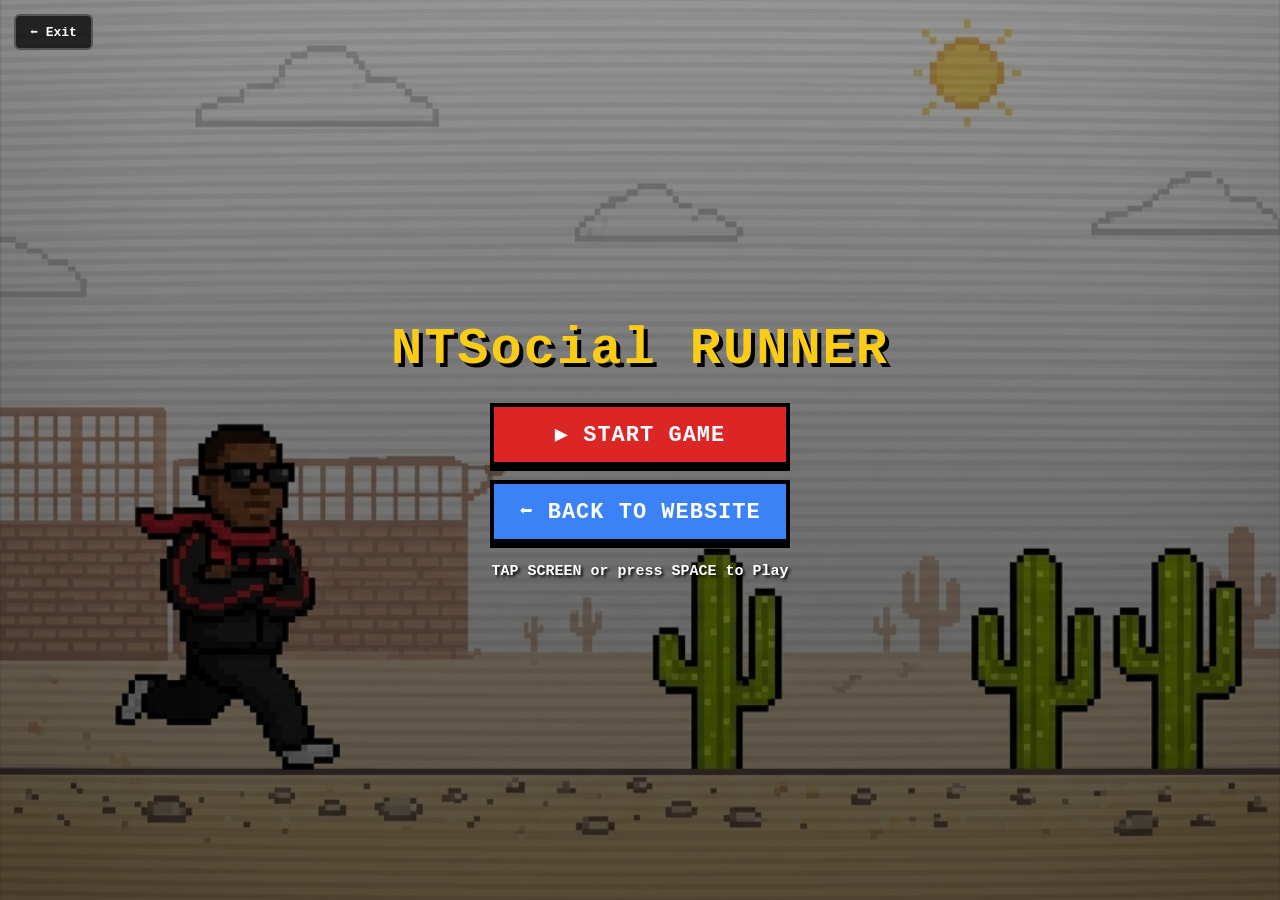
<file: TiyaniRunV1.html>
<!DOCTYPE html>
<html lang="en">
<head>
  <meta charset="UTF-8">
  <meta name="viewport" content="width=device-width, initial-scale=1.0, maximum-scale=1.0, user-scalable=no, viewport-fit=cover">
  <title>NTSocial RUNNER</title>
  <style>
    * {
      box-sizing: border-box;
      margin: 0;
      padding: 0;
      -webkit-tap-highlight-color: transparent;
    }
    html, body {
      width: 100%;
      height: 100%;
      overflow: hidden;
      background-color: #000;
      font-family: 'Courier New', Courier, monospace;
      color: #fff;
      user-select: none;
      touch-action: none;
      position: fixed;
    }
    .game-container {
      position: relative;
      width: 100vw;
      height: 100vh;
      display: flex;
      justify-content: center;
      align-items: center;
      background-color: #0b0c10;
      overflow: hidden;
    }
    /* CRT Scanline Overlay Effect */
    .game-container::after {
      content: " ";
      display: block;
      position: absolute;
      top: 0; left: 0; bottom: 0; right: 0;
      background: linear-gradient(rgba(18, 16, 16, 0) 50%, rgba(0, 0, 0, 0.25) 50%), 
                  linear-gradient(90deg, rgba(255, 0, 0, 0.03), rgba(0, 255, 0, 0.01), rgba(0, 0, 255, 0.03));
      z-index: 10;
      background-size: 100% 4px, 6px 100%;
      pointer-events: none;
    }
    canvas {
      display: block;
      width: 100vw;
      height: 100vh;
      object-fit: contain;
      background-color: #78b7ed;
      image-rendering: pixelated;
      image-rendering: crisp-edges;
    }
    /* Top Left Return Button for In-Game Exit */
    .top-back-btn {
      position: absolute;
      top: 14px;
      left: 14px;
      z-index: 30;
      background: rgba(0, 0, 0, 0.75);
      color: #fff;
      text-decoration: none;
      font-weight: bold;
      font-size: 13px;
      padding: 8px 14px;
      border: 2px solid #555;
      border-radius: 6px;
    }
    .top-back-btn:active {
      background: rgba(255, 255, 255, 0.3);
    }
    /* Home / Start Screen */
    .overlay-screen {
      position: absolute;
      top: 0;
      left: 0;
      width: 100%;
      height: 100%;
      z-index: 20;
      display: flex;
      flex-direction: column;
      justify-content: center;
      align-items: center;
      padding: 20px;
      text-align: center;
      background: linear-gradient(rgba(0, 0, 0, 0.4), rgba(0, 0, 0, 0.65)), url('background.png') center/cover no-repeat;
    }
    .title {
      font-size: clamp(28px, 6vw, 52px);
      font-weight: bold;
      color: #facc15;
      text-shadow: 4px 4px 0px #000;
      margin-bottom: 24px;
      letter-spacing: 2px;
    }
    .button-group {
      display: flex;
      flex-direction: column;
      gap: 14px;
      align-items: center;
      width: 100%;
      max-width: 300px;
    }
    .btn {
      width: 100%;
      text-align: center;
      text-decoration: none;
      color: #ffffff;
      border: 4px solid #000;
      padding: 14px 20px;
      font-size: clamp(15px, 3.5vw, 22px);
      font-family: 'Courier New', Courier, monospace;
      font-weight: bold;
      cursor: pointer;
      box-shadow: 0 5px 0 #000;
      transition: transform 0.05s ease, box-shadow 0.05s ease;
      letter-spacing: 1px;
    }
    .start-btn {
      background-color: #dc2626;
    }
    .start-btn:active {
      transform: translateY(3px);
      box-shadow: 0 2px 0 #000;
    }
    .back-btn {
      background-color: #3b82f6;
    }
    .back-btn:active {
      transform: translateY(3px);
      box-shadow: 0 2px 0 #000;
    }
    .instructions {
      margin-top: 20px;
      color: #ffffff;
      font-size: clamp(12px, 2.5vw, 15px);
      font-weight: bold;
      text-shadow: 2px 2px 3px #000;
    }
  </style>
</head>
<body>

  <div class="game-container" id="gameContainer">
    <a href="index.html.html" class="top-back-btn">⬅ Exit</a>

    <canvas id="gameCanvas" width="800" height="400"></canvas>
    
    <div id="homeScreen" class="overlay-screen">
      <div class="title">NTSocial RUNNER</div>
      <div class="button-group">
        <button id="startBtn" class="btn start-btn">▶ START GAME</button>
        <a href="index.html.html" class="btn back-btn">⬅ BACK TO WEBSITE</a>
      </div>
      <div class="instructions">TAP SCREEN or press <b>SPACE</b> to Play</div>
    </div>
  </div>

<script>
const canvas = document.getElementById('gameCanvas');
const ctx = canvas.getContext('2d');
const homeScreen = document.getElementById('homeScreen');
const startBtn = document.getElementById('startBtn');
const gameContainer = document.getElementById('gameContainer');

// --- Web Audio API Setup ---
const AudioCtx = window.AudioContext || window.webkitAudioContext;
let audioCtx;

function initAudio() {
  if (!audioCtx) audioCtx = new AudioCtx();
  if (audioCtx.state === 'suspended') audioCtx.resume();
}

function playSound(type) {
  initAudio();
  if (!audioCtx) return;

  const osc = audioCtx.createOscillator();
  const gain = audioCtx.createGain();
  osc.connect(gain);
  gain.connect(audioCtx.destination);

  if (type === 'jump') {
    osc.type = 'square';
    osc.frequency.setValueAtTime(180, audioCtx.currentTime);
    osc.frequency.exponentialRampToValueAtTime(380, audioCtx.currentTime + 0.1);
    gain.gain.setValueAtTime(0.15, audioCtx.currentTime);
    gain.gain.exponentialRampToValueAtTime(0.01, audioCtx.currentTime + 0.1);
    osc.start();
    osc.stop(audioCtx.currentTime + 0.1);
  } else if (type === 'die') {
    osc.type = 'sawtooth';
    osc.frequency.setValueAtTime(220, audioCtx.currentTime);
    osc.frequency.exponentialRampToValueAtTime(50, audioCtx.currentTime + 0.25);
    gain.gain.setValueAtTime(0.2, audioCtx.currentTime);
    gain.gain.exponentialRampToValueAtTime(0.01, audioCtx.currentTime + 0.25);
    osc.start();
    osc.stop(audioCtx.currentTime + 0.25);
  } else if (type === 'score') {
    osc.type = 'sine';
    osc.frequency.setValueAtTime(587.33, audioCtx.currentTime);
    osc.frequency.setValueAtTime(880, audioCtx.currentTime + 0.08);
    gain.gain.setValueAtTime(0.1, audioCtx.currentTime);
    gain.gain.exponentialRampToValueAtTime(0.01, audioCtx.currentTime + 0.2);
    osc.start();
    osc.stop(audioCtx.currentTime + 0.2);
  }
}

// --- Game State Variables ---
let gameState = 'START';
let score = 0;
let highScore = localStorage.getItem('pixel_runner_hi') || 0;
let speed = 6;
let frameCount = 0;
let groundY = 320;
let lastTime = 0;

let bgScroll = 0;
let midScroll = 0;

const pebbles = Array.from({ length: 35 }, () => ({
  x: Math.random() * canvas.width,
  y: groundY + 8 + Math.random() * 65,
  size: Math.random() > 0.5 ? 3 : 2,
  color: Math.random() > 0.5 ? '#a38f6b' : '#8c7757'
}));

// --- Player Object ---
const player = {
  x: 80,
  y: groundY - 52,
  width: 28,
  height: 52,
  velocityY: 0,
  gravity: 0.65,
  jumpStrength: -12.5,
  isGrounded: true,
  animFrame: 0,
  
  jump() {
    if (this.isGrounded) {
      this.velocityY = this.jumpStrength;
      this.isGrounded = false;
      playSound('jump');
    }
  },

  update(step) {
    this.velocityY += this.gravity * step;
    this.y += this.velocityY * step;

    if (this.y >= groundY - this.height) {
      this.y = groundY - this.height;
      this.velocityY = 0;
      this.isGrounded = true;
    }

    if (frameCount % 6 === 0 && this.isGrounded) {
      this.animFrame = (this.animFrame + 1) % 2;
    }
  },

  draw() {
    ctx.save();
    ctx.translate(Math.floor(this.x), Math.floor(this.y));

    // Scarf Flutter
    ctx.fillStyle = '#dc2626';
    const scarfOffset = (frameCount % 8 < 4) ? 0 : 2;
    ctx.fillRect(-14, 16 + scarfOffset, 16, 5);

    // Body
    ctx.fillStyle = '#18181b';
    ctx.fillRect(2, 16, 22, 22);

    // Red Tracksuit Stripe
    ctx.fillStyle = '#dc2626';
    ctx.fillRect(2, 22, 22, 4);

    // Head
    ctx.fillStyle = '#5c3d2e';
    ctx.fillRect(4, 2, 18, 14);

    // Hair
    ctx.fillStyle = '#09090b';
    ctx.fillRect(4, 0, 18, 4);

    // Sunglasses
    ctx.fillStyle = '#000000';
    ctx.fillRect(10, 6, 12, 4);
    ctx.fillStyle = '#ffffff';
    ctx.fillRect(18, 6, 2, 2);

    // Scarf Collar
    ctx.fillStyle = '#dc2626';
    ctx.fillRect(2, 14, 22, 4);

    // Legs & Running Anim
    ctx.fillStyle = '#18181b';
    if (!this.isGrounded) {
      ctx.fillRect(4, 38, 8, 8);
      ctx.fillRect(14, 38, 8, 4);
      ctx.fillStyle = '#ffffff';
      ctx.fillRect(2, 44, 10, 5);
      ctx.fillRect(14, 40, 8, 5);
    } else if (this.animFrame === 0) {
      ctx.fillRect(4, 38, 7, 8);
      ctx.fillRect(15, 38, 7, 6);
      ctx.fillStyle = '#ffffff';
      ctx.fillRect(2, 46, 9, 6);
      ctx.fillRect(15, 42, 9, 6);
    } else {
      ctx.fillRect(4, 38, 7, 6);
      ctx.fillRect(15, 38, 7, 8);
      ctx.fillStyle = '#ffffff';
      ctx.fillRect(4, 42, 9, 6);
      ctx.fillRect(13, 46, 9, 6);
    }

    ctx.restore();
  }
};

// --- Obstacle Manager ---
let obstacles = [];
let obstacleTimer = 0;

function createCactus(x) {
  return {
    x: x,
    y: groundY - 58,
    width: 24,
    height: 58,
    draw() {
      ctx.save();
      ctx.translate(Math.floor(this.x), Math.floor(this.y));

      ctx.fillStyle = '#000000';
      ctx.fillRect(-1, -1, 26, 60);

      ctx.fillStyle = '#65a30d';
      ctx.fillRect(0, 0, 24, 58);

      ctx.fillStyle = '#bef264';
      ctx.fillRect(4, 8, 4, 4);
      ctx.fillRect(14, 18, 4, 4);
      ctx.fillRect(6, 32, 4, 4);
      ctx.fillRect(16, 44, 4, 4);

      ctx.fillStyle = '#000000';
      ctx.fillRect(-11, 19, 12, 22);
      ctx.fillStyle = '#65a30d';
      ctx.fillRect(-10, 20, 10, 20);
      ctx.fillRect(-10, 20, 5, 5);

      ctx.restore();
    }
  };
}

function updateObstacles(step) {
  obstacleTimer += step;
  if (obstacleTimer > Math.max(50, 110 - speed * 4)) {
    if (Math.random() > 0.3) {
      obstacles.push(createCactus(canvas.width + 20));
      obstacleTimer = 0;
    }
  }

  for (let i = obstacles.length - 1; i >= 0; i--) {
    obstacles[i].x -= speed * step;

    const pBox = { x: player.x + 4, y: player.y + 4, w: player.width - 8, h: player.height - 6 };
    const oBox = { x: obstacles[i].x - 6, y: obstacles[i].y, w: obstacles[i].width + 6, h: obstacles[i].height };

    if (
      pBox.x < oBox.x + oBox.w &&
      pBox.x + pBox.w > oBox.x &&
      pBox.y < oBox.y + oBox.h &&
      pBox.y + pBox.h > oBox.y
    ) {
      gameOver();
    }

    if (obstacles[i].x < -40) {
      obstacles.splice(i, 1);
    }
  }
}

// --- Background Rendering ---
function drawBackground(step) {
  ctx.fillStyle = '#78b7ed';
  ctx.fillRect(0, 0, canvas.width, canvas.height);

  ctx.fillStyle = '#facc15';
  ctx.fillRect(630, 45, 36, 36);
  ctx.fillRect(643, 35, 10, 6);
  ctx.fillRect(643, 85, 10, 6);
  ctx.fillRect(620, 58, 6, 10);
  ctx.fillRect(670, 58, 6, 10);

  bgScroll = (bgScroll + speed * 0.1 * step) % canvas.width;
  ctx.fillStyle = '#ffffff';
  
  [100, 380, 680].forEach(cloudX => {
    let renderX = (cloudX - bgScroll + canvas.width) % canvas.width;
    ctx.fillRect(renderX, 60, 64, 16);
    ctx.fillRect(renderX + 12, 48, 40, 12);
  });

  ctx.fillStyle = '#6a9fc9';
  [150, 400, 620].forEach(distX => {
    let rX = (distX - bgScroll * 0.5 + canvas.width) % canvas.width;
    ctx.fillRect(rX, groundY - 30, 8, 30);
    ctx.fillRect(rX - 4, groundY - 20, 5, 10);
  });

  midScroll = (midScroll + speed * 0.35 * step) % 180;
  for (let x = -midScroll; x < canvas.width + 180; x += 180) {
    ctx.fillStyle = '#c08060';
    ctx.fillRect(x, groundY - 60, 120, 60);
    ctx.fillStyle = '#a06040';
    ctx.fillRect(x + 4, groundY - 56, 112, 52);

    ctx.fillStyle = '#804828';
    for (let f = 0; f < 110; f += 12) {
      ctx.fillRect(x + 8 + f, groundY - 50, 4, 40);
    }
  }

  ctx.fillStyle = '#e6cd98';
  ctx.fillRect(0, groundY, canvas.width, canvas.height - groundY);

  ctx.fillStyle = '#3a2b1c';
  ctx.fillRect(0, groundY, canvas.width, 3);

  pebbles.forEach(p => {
    if (gameState === 'RUNNING') p.x -= speed * step;
    if (p.x < 0) p.x = canvas.width;
    ctx.fillStyle = p.color;
    ctx.fillRect(Math.floor(p.x), Math.floor(p.y), p.size, p.size);
  });
}

// --- UI Rendering ---
function drawUI() {
  ctx.fillStyle = '#2d2115';
  ctx.font = '20px "Courier New", monospace';

  const sStr = String(Math.floor(score)).padStart(5, '0');
  const hsStr = String(Math.floor(highScore)).padStart(5, '0');

  ctx.fillText(`HI ${hsStr} ${sStr}`, canvas.width - 210, 38);

  if (gameState === 'GAMEOVER') {
    ctx.fillStyle = 'rgba(0,0,0,0.65)';
    ctx.fillRect(0, 0, canvas.width, canvas.height);

    ctx.fillStyle = '#ffffff';
    ctx.textAlign = 'center';
    ctx.font = '32px "Courier New", monospace';
    ctx.fillText('G A M E   O V E R', canvas.width / 2, canvas.height / 2 - 15);

    ctx.font = '18px "Courier New", monospace';
    ctx.fillText('Tap Screen or Press SPACE', canvas.width / 2, canvas.height / 2 + 25);
    ctx.textAlign = 'left';
  }
}

function gameOver() {
  gameState = 'GAMEOVER';
  playSound('die');
  if (score > highScore) {
    highScore = score;
    localStorage.setItem('pixel_runner_hi', highScore);
  }
}

function requestFullScreen() {
  if (gameContainer.requestFullscreen) {
    gameContainer.requestFullscreen().catch(() => {});
  } else if (gameContainer.webkitRequestFullscreen) {
    gameContainer.webkitRequestFullscreen();
  }
}

function startGame() {
  initAudio();
  requestFullScreen();
  score = 0;
  speed = 6;
  obstacles = [];
  obstacleTimer = 0;
  gameState = 'RUNNING';
  homeScreen.style.display = 'none';
}

function handleInput() {
  if (gameState === 'START') {
    startGame();
  } else if (gameState === 'GAMEOVER') {
    startGame();
  } else {
    player.jump();
  }
}

// --- Main Game Loop (Delta-Time Optimized) ---
function loop(timestamp) {
  if (!lastTime) lastTime = timestamp;
  let dt = (timestamp - lastTime) / 1000;
  if (dt > 0.1) dt = 0.1; // Cap dt to handle tab-switching safely
  let step = dt * 60; // Baseline to 60 FPS
  lastTime = timestamp;

  frameCount++;
  ctx.clearRect(0, 0, canvas.width, canvas.height);

  drawBackground(step);

  if (gameState === 'RUNNING') {
    player.update(step);
    updateObstacles(step);

    score += 0.15 * step;
    speed += 0.001 * step;

    if (Math.floor(score) > 0 && Math.floor(score) % 100 === 0 && score % 100 < 0.2) {
      playSound('score');
    }
  }

  player.draw();
  obstacles.forEach(o => o.draw());
  drawUI();

  requestAnimationFrame(loop);
}

// --- Unified Controls ---
startBtn.addEventListener('click', (e) => {
  e.stopPropagation();
  startGame();
});

window.addEventListener('keydown', (e) => {
  if (e.code === 'Space' || e.code === 'ArrowUp') {
    e.preventDefault();
    handleInput();
  }
});

// Fast Pointer Input (Handles Touch & Mouse without delays)
gameContainer.addEventListener('pointerdown', (e) => {
  if (e.target.tagName === 'A' || e.target.tagName === 'BUTTON') return;
  e.preventDefault();
  handleInput();
});

requestAnimationFrame(loop);
</script>
</body>
</html>
</file>
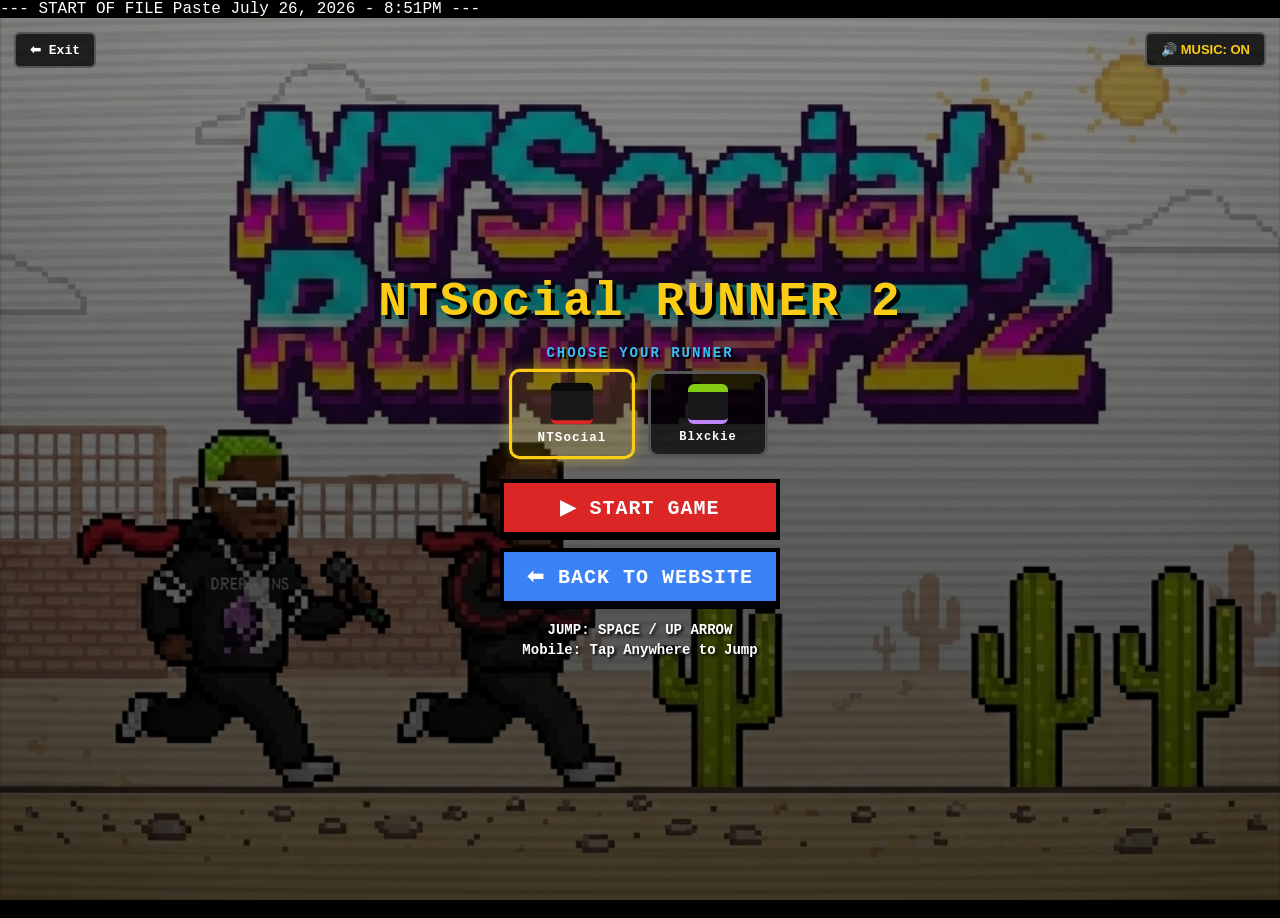
<file: TiyaniRunV2.html>
--- START OF FILE Paste July 26, 2026 - 8:51PM ---

<!DOCTYPE html>
<html lang="en">
<head>
  <meta charset="UTF-8">
  <meta name="viewport" content="width=device-width, initial-scale=1.0, maximum-scale=1.0, user-scalable=no, viewport-fit=cover">
  <title>NTSocial RUNNER 2</title>
  <style>
    * {
      box-sizing: border-box;
      margin: 0;
      padding: 0;
      -webkit-tap-highlight-color: transparent;
    }
    html, body {
      width: 100%;
      height: 100%;
      overflow: hidden;
      background-color: #000;
      font-family: 'Courier New', Courier, monospace;
      color: #fff;
      user-select: none;
      touch-action: none;
      position: fixed;
    }
    .game-container {
      position: relative;
      width: 100vw;
      height: 100vh;
      display: flex;
      justify-content: center;
      align-items: center;
      background-color: #0b0c10;
      overflow: hidden;
    }
    /* CRT Scanline Overlay Effect */
    .game-container::after {
      content: " ";
      display: block;
      position: absolute;
      top: 0; left: 0; bottom: 0; right: 0;
      background: linear-gradient(rgba(18, 16, 16, 0) 50%, rgba(0, 0, 0, 0.25) 50%), 
                  linear-gradient(90deg, rgba(255, 0, 0, 0.03), rgba(0, 255, 0, 0.01), rgba(0, 0, 255, 0.03));
      z-index: 10;
      background-size: 100% 4px, 6px 100%;
      pointer-events: none;
    }
    canvas {
      display: block;
      width: 100vw;
      height: 100vh;
      object-fit: contain;
      background-color: #78b7ed;
      image-rendering: pixelated;
      image-rendering: crisp-edges;
    }
    .top-back-btn {
      position: absolute;
      top: 14px;
      left: 14px;
      z-index: 30;
      background: rgba(0, 0, 0, 0.75);
      color: #fff;
      text-decoration: none;
      font-weight: bold;
      font-size: 13px;
      padding: 8px 14px;
      border: 2px solid #555;
      border-radius: 6px;
      cursor: pointer;
    }
    .top-back-btn:active {
      background: rgba(255, 255, 255, 0.3);
    }
    .audio-btn {
      position: absolute;
      top: 14px;
      right: 14px;
      z-index: 30;
      background: rgba(0, 0, 0, 0.75);
      color: #facc15;
      font-weight: bold;
      font-size: 13px;
      padding: 8px 14px;
      border: 2px solid #555;
      border-radius: 6px;
      cursor: pointer;
    }
    /* Mobile Touch Zones Display */
    .mobile-controls {
      display: none;
      position: absolute;
      bottom: 20px;
      left: 0;
      width: 100%;
      text-align: center;
      z-index: 25;
      pointer-events: none;
    }
    .touch-btn-hint {
      display: inline-block;
      background: rgba(0,0,0,0.4);
      border: 2px solid rgba(255,255,255,0.4);
      color: white;
      padding: 12px 30px;
      border-radius: 8px;
      font-size: 16px;
      font-weight: bold;
    }
    @media (hover: none) and (pointer: coarse) {
      .mobile-controls { display: block; }
    }
    /* Home / Start Screen */
    .overlay-screen {
      position: absolute;
      top: 0;
      left: 0;
      width: 100%;
      height: 100%;
      z-index: 20;
      display: flex;
      flex-direction: column;
      justify-content: center;
      align-items: center;
      padding: 20px;
      text-align: center;
      background: linear-gradient(rgba(0, 0, 0, 0.45), rgba(0, 0, 0, 0.75)), url('background2.png') center/cover no-repeat;
    }
    .title {
      font-size: clamp(26px, 5.5vw, 48px);
      font-weight: bold;
      color: #facc15;
      text-shadow: 4px 4px 0px #000;
      margin-bottom: 16px;
      letter-spacing: 2px;
    }
    
    .char-select-title {
      font-size: 14px;
      font-weight: bold;
      color: #38bdf8;
      letter-spacing: 2px;
      margin-bottom: 10px;
      text-shadow: 2px 2px 0px #000;
    }
    .char-select-container {
      display: flex;
      gap: 16px;
      margin-bottom: 22px;
    }
    .char-card {
      background: rgba(0, 0, 0, 0.7);
      border: 3px solid #555;
      border-radius: 10px;
      padding: 10px 16px;
      cursor: pointer;
      display: flex;
      flex-direction: column;
      align-items: center;
      transition: all 0.15s ease;
      width: 120px;
    }
    .char-card:hover {
      transform: translateY(-2px);
      border-color: #888;
    }
    .char-card.active {
      border-color: #facc15;
      background: rgba(250, 204, 21, 0.15);
      box-shadow: 0 0 12px rgba(250, 204, 21, 0.4);
      transform: scale(1.05);
    }
    .char-preview {
      width: 40px;
      height: 40px;
      border-radius: 6px;
      margin-bottom: 6px;
      position: relative;
    }
    .ntsocial-icon {
      background: #18181b;
      border-top: 8px solid #09090b;
      border-bottom: 4px solid #dc2626;
    }
    .blxckie-icon {
      background: #18181b;
      border-top: 8px solid #84cc16;
      border-bottom: 4px solid #c084fc;
    }
    .char-name {
      font-size: 12px;
      font-weight: bold;
      letter-spacing: 1px;
    }

    .button-group {
      display: flex;
      flex-direction: column;
      gap: 12px;
      align-items: center;
      width: 100%;
      max-width: 280px;
    }
    .btn {
      width: 100%;
      text-align: center;
      text-decoration: none;
      color: #ffffff;
      border: 4px solid #000;
      padding: 12px 18px;
      font-size: clamp(14px, 3.2vw, 20px);
      font-family: 'Courier New', Courier, monospace;
      font-weight: bold;
      cursor: pointer;
      box-shadow: 0 4px 0 #000;
      transition: transform 0.05s ease, box-shadow 0.05s ease;
      letter-spacing: 1px;
    }
    .start-btn { background-color: #dc2626; }
    .start-btn:active { transform: translateY(3px); box-shadow: 0 1px 0 #000; }
    .back-btn { background-color: #3b82f6; }
    .back-btn:active { transform: translateY(3px); box-shadow: 0 1px 0 #000; }
    .instructions {
      margin-top: 16px;
      color: #ffffff;
      font-size: clamp(11px, 2.2vw, 14px);
      font-weight: bold;
      text-shadow: 2px 2px 3px #000;
      line-height: 1.4;
    }
  </style>
</head>
<body>

  <audio id="bgmSoundtrack" src="SoundTrack.mp3" loop preload="auto"></audio>

  <div class="game-container" id="gameContainer">
    <a href="index.html.html" class="top-back-btn">⬅ Exit</a>
    <button id="muteBtn" class="audio-btn">🔊 MUSIC: ON</button>

    <canvas id="gameCanvas" width="800" height="400"></canvas>
    
    <div class="mobile-controls">
      <div class="touch-btn-hint">TAP TO JUMP</div>
    </div>

    <div id="homeScreen" class="overlay-screen">
      <div class="title">NTSocial RUNNER 2</div>

      <div class="char-select-title">CHOOSE YOUR RUNNER</div>
      <div class="char-select-container">
        <div class="char-card active" id="cardNTSocial" onclick="selectRunner('ntsocial')">
          <div class="char-preview ntsocial-icon"></div>
          <span class="char-name">NTSocial</span>
        </div>
        <div class="char-card" id="cardBlxckie" onclick="selectRunner('blxckie')">
          <div class="char-preview blxckie-icon"></div>
          <span class="char-name">Blxckie</span>
        </div>
      </div>

      <div class="button-group">
        <button id="startBtn" class="btn start-btn">▶ START GAME</button>
        <a href="index.html" class="btn back-btn">⬅ BACK TO WEBSITE</a>
      </div>
      <div class="instructions">
        JUMP: <b>SPACE / UP ARROW</b><br>
        Mobile: <b>Tap Anywhere</b> to Jump
      </div>
    </div>
  </div>

<script>
const canvas = document.getElementById('gameCanvas');
const ctx = canvas.getContext('2d');
const homeScreen = document.getElementById('homeScreen');
const startBtn = document.getElementById('startBtn');
const muteBtn = document.getElementById('muteBtn');
const gameContainer = document.getElementById('gameContainer');
const bgm = document.getElementById('bgmSoundtrack');

let isMuted = false;
let selectedRunner = 'ntsocial'; 

function selectRunner(charName) {
  selectedRunner = charName;
  document.getElementById('cardNTSocial').classList.toggle('active', charName === 'ntsocial');
  document.getElementById('cardBlxckie').classList.toggle('active', charName === 'blxckie');
}

const AudioCtx = window.AudioContext || window.webkitAudioContext;
let audioCtx;

function initAudio() {
  if (!audioCtx) audioCtx = new AudioCtx();
  if (audioCtx.state === 'suspended') audioCtx.resume();
}

function playSound(type) {
  initAudio();
  if (!audioCtx || isMuted) return;
  const osc = audioCtx.createOscillator();
  const gain = audioCtx.createGain();
  osc.connect(gain);
  gain.connect(audioCtx.destination);
  const now = audioCtx.currentTime;

  if (type === 'jump') {
    osc.type = 'square';
    osc.frequency.setValueAtTime(160, now);
    osc.frequency.exponentialRampToValueAtTime(420, now + 0.12);
    gain.gain.setValueAtTime(0.12, now);
    gain.gain.exponentialRampToValueAtTime(0.01, now + 0.12);
    osc.start(now);
    osc.stop(now + 0.12);
  } else if (type === 'coin') {
    osc.type = 'sine';
    osc.frequency.setValueAtTime(987, now);
    osc.frequency.setValueAtTime(1318, now + 0.08);
    gain.gain.setValueAtTime(0.12, now);
    gain.gain.exponentialRampToValueAtTime(0.01, now + 0.25);
    osc.start(now);
    osc.stop(now + 0.25);
  } else if (type === 'shield') {
    osc.type = 'sine';
    osc.frequency.setValueAtTime(400, now);
    osc.frequency.exponentialRampToValueAtTime(800, now + 0.2);
    gain.gain.setValueAtTime(0.15, now);
    gain.gain.exponentialRampToValueAtTime(0.01, now + 0.2);
    osc.start(now);
    osc.stop(now + 0.2);
  } else if (type === 'die') {
    osc.type = 'sawtooth';
    osc.frequency.setValueAtTime(260, now);
    osc.frequency.exponentialRampToValueAtTime(40, now + 0.35);
    gain.gain.setValueAtTime(0.2, now);
    gain.gain.exponentialRampToValueAtTime(0.01, now + 0.35);
    osc.start(now);
    osc.stop(now + 0.35);
  }
}

muteBtn.addEventListener('click', (e) => {
  e.stopPropagation();
  isMuted = !isMuted;
  if (isMuted) {
    bgm.pause();
    muteBtn.textContent = '🔇 MUSIC: OFF';
  } else {
    muteBtn.textContent = '🔊 MUSIC: ON';
    if (gameState === 'RUNNING') bgm.play().catch(() => {});
  }
});

let gameState = 'START';
let score = 0;
let highScore = localStorage.getItem('pixel_runner_hi') || 0;
let speed = 6.5;
let frameCount = 0;
let groundY = 320;
let lastTime = 0;
let bgScroll = 0;
let midScroll = 0;
let particles = [];
let popups = [];
let collectibles = [];
let obstacles = [];
let obstacleTimer = 0;
let collectibleTimer = 0;

const pebbles = Array.from({ length: 35 }, () => ({
  x: Math.random() * canvas.width,
  y: groundY + 8 + Math.random() * 65,
  size: Math.random() > 0.5 ? 3 : 2,
  color: Math.random() > 0.5 ? '#a38f6b' : '#8c7757'
}));

function addDust(x, y, count = 3) {
  for (let i = 0; i < count; i++) {
    particles.push({
      x: x + Math.random() * 10 - 5,
      y: y + Math.random() * 4 - 2,
      vx: -speed * 0.3 - Math.random() * 2,
      vy: -Math.random() * 1.5,
      size: Math.random() * 4 + 2,
      color: '#d4b886',
      life: 15
    });
  }
}

function addSparkles(x, y, color = '#facc15') {
  for (let i = 0; i < 10; i++) {
    particles.push({
      x: x, y: y,
      vx: (Math.random() - 0.5) * 6,
      vy: (Math.random() - 0.5) * 6,
      size: Math.random() * 4 + 2,
      color: color, life: 20
    });
  }
}

function addPopup(text, x, y, color = '#facc15') {
  popups.push({ text, x, y, color, life: 30, vy: -1.5 });
}

const player = {
  x: 80,
  y: groundY - 52,
  width: 28,
  height: 52,
  velocityY: 0,
  gravity: 0.68,
  jumpStrength: -13,
  isGrounded: true,
  hasShield: false,
  animFrame: 0,

  jump() {
    if (this.isGrounded) {
      this.velocityY = this.jumpStrength;
      this.isGrounded = false;
      playSound('jump');
      addDust(this.x + 10, this.y + this.height, 6);
    }
  },

  update(step) {
    this.velocityY += this.gravity * step;
    this.y += this.velocityY * step;

    if (this.y >= groundY - this.height) {
      if (!this.isGrounded && this.velocityY > 2) {
        addDust(this.x + 10, groundY, 5);
      }
      this.y = groundY - this.height;
      this.velocityY = 0;
      this.isGrounded = true;
    }

    if (frameCount % 5 === 0 && this.isGrounded) {
      this.animFrame = (this.animFrame + 1) % 4;
      addDust(this.x, groundY, 1);
    }
  },

  draw() {
    ctx.save();
    ctx.translate(Math.floor(this.x), Math.floor(this.y));
    if (this.hasShield) {
      ctx.strokeStyle = `rgba(56, 189, 248, ${0.6 + Math.sin(frameCount * 0.2) * 0.3})`;
      ctx.lineWidth = 3;
      ctx.beginPath();
      ctx.arc(this.width / 2, this.height / 2, this.height * 0.7, 0, Math.PI * 2);
      ctx.stroke();
    }
    if (selectedRunner === 'blxckie') this.drawBlxckie();
    else this.drawNTSocial();
    ctx.restore();
  },

  drawNTSocial() {
    const scarfOffset = (frameCount % 8 < 4) ? 0 : 3;
    ctx.fillStyle = '#dc2626';
    ctx.fillRect(-14, 16 + scarfOffset, 16, 5);
    ctx.fillStyle = '#18181b'; 
    ctx.fillRect(2, 16, 22, 22);
    ctx.fillStyle = '#dc2626'; 
    ctx.fillRect(2, 22, 22, 4);
    ctx.fillStyle = '#5c3d2e'; 
    ctx.fillRect(4, 2, 18, 14);
    ctx.fillStyle = '#09090b'; 
    ctx.fillRect(4, 0, 18, 4);
    ctx.fillStyle = '#000000'; 
    ctx.fillRect(10, 6, 12, 4);
    ctx.fillStyle = '#ffffff';
    ctx.fillRect(18, 6, 2, 2);
    ctx.fillStyle = '#dc2626'; 
    ctx.fillRect(2, 14, 22, 4);
    this.drawLegs();
  },

  drawBlxckie() {
    const scarfOffset = (frameCount % 8 < 4) ? 0 : 3;
    ctx.fillStyle = '#dc2626'; 
    ctx.fillRect(-14, 16 + scarfOffset, 16, 5);
    ctx.fillStyle = '#18181b'; 
    ctx.fillRect(2, 16, 22, 22);
    ctx.fillStyle = '#ffffff';
    ctx.fillRect(2, 16, 22, 2);
    ctx.fillRect(2, 19, 22, 1);
    ctx.fillStyle = '#c084fc';
    ctx.fillRect(8, 24, 8, 8);
    ctx.fillStyle = '#facc15';
    ctx.fillRect(7, 20, 10, 2);
    ctx.fillStyle = '#5c3d2e'; 
    ctx.fillRect(4, 2, 18, 14);
    ctx.fillStyle = '#84cc16';
    ctx.fillRect(4, -1, 18, 5);
    ctx.fillStyle = '#ffffff';
    ctx.fillRect(9, 5, 13, 5);
    ctx.fillStyle = '#000000'; 
    ctx.fillRect(11, 6, 10, 3);
    ctx.fillStyle = '#dc2626'; 
    ctx.fillRect(2, 14, 22, 4);
    ctx.fillStyle = '#5c3d2e'; 
    ctx.fillRect(20, 22, 5, 4);
    ctx.fillStyle = '#000000'; 
    ctx.fillRect(23, 19, 4, 10);
    ctx.fillStyle = '#22c55e'; 
    ctx.fillRect(22, 16, 6, 4);
    this.drawLegs();
  },

  drawLegs() {
    ctx.fillStyle = '#18181b';
    if (!this.isGrounded) {
      ctx.fillRect(4, 38, 8, 6); ctx.fillRect(14, 36, 8, 8);
      ctx.fillStyle = '#ffffff';
      ctx.fillRect(2, 42, 10, 5); ctx.fillRect(14, 42, 8, 5);
    } else {
      const f = this.animFrame;
      if (f === 0) {
        ctx.fillRect(4, 38, 7, 8); ctx.fillRect(15, 38, 7, 6);
        ctx.fillStyle = '#ffffff';
        ctx.fillRect(2, 46, 9, 6); ctx.fillRect(15, 42, 9, 6);
      } else if (f === 1) {
        ctx.fillRect(6, 38, 7, 7); ctx.fillRect(12, 38, 7, 7);
        ctx.fillStyle = '#ffffff';
        ctx.fillRect(5, 45, 9, 6); ctx.fillRect(12, 45, 9, 6);
      } else if (f === 2) {
        ctx.fillRect(15, 38, 7, 8); ctx.fillRect(4, 38, 7, 6);
        ctx.fillStyle = '#ffffff';
        ctx.fillRect(15, 46, 9, 6); ctx.fillRect(2, 42, 9, 6);
      } else {
        ctx.fillRect(12, 38, 7, 7); ctx.fillRect(6, 38, 7, 7);
        ctx.fillStyle = '#ffffff';
        ctx.fillRect(12, 45, 9, 6); ctx.fillRect(5, 45, 9, 6);
      }
    }
  }
};

function createCactus(x, isDouble = false) {
  return {
    type: 'cactus',
    x: x,
    y: groundY - 58,
    width: isDouble ? 52 : 24,
    height: 58,
    isDouble: isDouble,
    draw() {
      const drawOne = (ox) => {
        ctx.save();
        ctx.translate(Math.floor(this.x + ox), Math.floor(this.y));
        ctx.fillStyle = '#000000'; ctx.fillRect(-1, -1, 26, 60);
        ctx.fillStyle = '#65a30d'; ctx.fillRect(0, 0, 24, 58);
        ctx.fillStyle = '#bef264'; ctx.fillRect(4, 8, 4, 4); ctx.fillRect(14, 18, 4, 4);
        ctx.fillStyle = '#000000'; ctx.fillRect(-11, 19, 12, 22);
        ctx.fillStyle = '#65a30d'; ctx.fillRect(-10, 20, 10, 20);
        ctx.restore();
      };
      drawOne(0);
      if (this.isDouble) drawOne(28);
    }
  };
}

function createDrone(x) {
  return {
    type: 'drone',
    x: x,
    y: groundY - 95, // Positioned so it must be jumped or timed
    width: 32,
    height: 22,
    animTick: 0,
    draw() {
      this.animTick++;
      ctx.save();
      ctx.translate(Math.floor(this.x), Math.floor(this.y));
      ctx.fillStyle = '#e2e8f0';
      if (Math.floor(this.animTick / 3) % 2 === 0) ctx.fillRect(-4, -4, 40, 3);
      else ctx.fillRect(12, -4, 8, 3);
      ctx.fillStyle = '#09090b'; ctx.fillRect(2, 2, 28, 18);
      ctx.fillStyle = '#dc2626'; ctx.fillRect(this.animTick % 20 < 10 ? 4 : 20, 8, 8, 6);
      ctx.restore();
    }
  };
}

function updateObstacles(step) {
  obstacleTimer += step;
  if (obstacleTimer > Math.max(50, 110 - speed * 4)) {
    if (Math.random() > 0.3) {
      // Drones only appear after 2000 score
      if (score > 2000 && Math.random() > 0.6) {
        obstacles.push(createDrone(canvas.width + 20));
      } else {
        // 30% chance for a Double Cactus
        const isDouble = Math.random() < 0.3;
        obstacles.push(createCactus(canvas.width + 20, isDouble));
      }
      obstacleTimer = 0;
    }
  }

  for (let i = obstacles.length - 1; i >= 0; i--) {
    obstacles[i].x -= speed * step;
    const pBox = { x: player.x + 4, y: player.y + 4, w: player.width - 8, h: player.height - 6 };
    const oBox = { x: obstacles[i].x, y: obstacles[i].y, w: obstacles[i].width, h: obstacles[i].height };

    if (pBox.x < oBox.x + oBox.w && pBox.x + pBox.w > oBox.x && pBox.y < oBox.y + oBox.h && pBox.y + pBox.h > oBox.y) {
      if (player.hasShield) {
        player.hasShield = false;
        playSound('shield');
        addSparkles(obstacles[i].x, obstacles[i].y, '#38bdf8');
        addPopup('SHIELD BROKEN!', player.x, player.y - 20, '#38bdf8');
        obstacles.splice(i, 1);
        continue;
      } else {
        gameOver();
      }
    }
    if (obstacles[i].x < -100) obstacles.splice(i, 1);
  }
}

function createCollectible(x) {
  const isShield = Math.random() < 0.2;
  return {
    type: isShield ? 'shield' : 'coin',
    x: x,
    y: groundY - (Math.random() > 0.5 ? 60 : 100),
    size: 20,
    floatTick: Math.random() * 10,
    draw() {
      this.floatTick += 0.1;
      const offsetY = Math.sin(this.floatTick) * 4;
      ctx.save();
      ctx.translate(Math.floor(this.x), Math.floor(this.y + offsetY));
      if (this.type === 'coin') {
        ctx.fillStyle = '#facc15'; ctx.beginPath(); ctx.arc(10, 10, 9, 0, Math.PI * 2); ctx.fill();
        ctx.fillStyle = '#ca8a04'; ctx.fillRect(8, 5, 4, 10);
      } else {
        ctx.fillStyle = '#38bdf8'; ctx.beginPath(); ctx.arc(10, 10, 10, 0, Math.PI * 2); ctx.fill();
        ctx.fillStyle = '#ffffff'; ctx.fillRect(6, 6, 8, 8);
      }
      ctx.restore();
    }
  };
}

function updateCollectibles(step) {
  collectibleTimer += step;
  if (collectibleTimer > 180) {
    collectibles.push(createCollectible(canvas.width + 20));
    collectibleTimer = 0;
  }
  for (let i = collectibles.length - 1; i >= 0; i--) {
    collectibles[i].x -= speed * step;
    const c = collectibles[i];
    if (player.x < c.x + c.size && player.x + player.width > c.x && player.y < c.y + c.size && player.y + player.height > c.y) {
      if (c.type === 'coin') {
        score += 50; playSound('coin'); addSparkles(c.x, c.y, '#facc15'); addPopup('+50', c.x, c.y, '#facc15');
      } else {
        player.hasShield = true; playSound('shield'); addSparkles(c.x, c.y, '#38bdf8'); addPopup('SHIELD!', c.x, c.y, '#38bdf8');
      }
      collectibles.splice(i, 1);
      continue;
    }
    if (c.x < -30) collectibles.splice(i, 1);
  }
}

function drawBackground(step) {
  let skyColor = '#78b7ed';
  if (score > 400 && score <= 1000) skyColor = '#f97316';
  else if (score > 1000) skyColor = '#1e1b4b';
  ctx.fillStyle = skyColor; ctx.fillRect(0, 0, canvas.width, canvas.height);
  ctx.fillStyle = score > 1000 ? '#f8fafc' : '#facc15'; ctx.fillRect(630, 45, 36, 36);
  bgScroll = (bgScroll + speed * 0.08 * step) % canvas.width;
  ctx.fillStyle = score > 1000 ? 'rgba(255,255,255,0.15)' : '#ffffff';
  [100, 380, 680].forEach(cloudX => {
    let renderX = (cloudX - bgScroll + canvas.width) % canvas.width;
    ctx.fillRect(renderX, 60, 64, 16); ctx.fillRect(renderX + 12, 48, 40, 12);
  });
  midScroll = (midScroll + speed * 0.35 * step) % 180;
  for (let x = -midScroll; x < canvas.width + 180; x += 180) {
    ctx.fillStyle = score > 1000 ? '#0f172a' : '#c08060'; ctx.fillRect(x, groundY - 60, 120, 60);
    ctx.fillStyle = score > 1000 ? '#1e293b' : '#a06040'; ctx.fillRect(x + 4, groundY - 56, 112, 52);
  }
  ctx.fillStyle = '#e6cd98'; ctx.fillRect(0, groundY, canvas.width, canvas.height - groundY);
  ctx.fillStyle = '#3a2b1c'; ctx.fillRect(0, groundY, canvas.width, 3);
  pebbles.forEach(p => {
    if (gameState === 'RUNNING') p.x -= speed * step;
    if (p.x < 0) p.x = canvas.width;
    ctx.fillStyle = p.color; ctx.fillRect(Math.floor(p.x), Math.floor(p.y), p.size, p.size);
  });
}

function drawUI() {
  ctx.fillStyle = '#2d2115'; ctx.font = '20px "Courier New", monospace';
  const sStr = String(Math.floor(score)).padStart(5, '0');
  const hsStr = String(Math.floor(highScore)).padStart(5, '0');
  ctx.fillText(`HI ${hsStr} ${sStr}`, canvas.width - 210, 38);
  if (gameState === 'GAMEOVER') {
    ctx.fillStyle = 'rgba(0,0,0,0.7)'; ctx.fillRect(0, 0, canvas.width, canvas.height);
    ctx.fillStyle = '#ffffff'; ctx.textAlign = 'center'; ctx.font = '36px "Courier New", monospace';
    ctx.fillText('G A M E    O V E R', canvas.width / 2, canvas.height / 2 - 20);
    ctx.font = '18px "Courier New", monospace';
    ctx.fillText('Tap Screen or Press SPACE to Restart', canvas.width / 2, canvas.height / 2 + 25);
    ctx.textAlign = 'left';
  }
}

function gameOver() {
  gameState = 'GAMEOVER'; playSound('die'); bgm.pause();
  addSparkles(player.x + 10, player.y + 20, '#dc2626');
  if (score > highScore) { highScore = score; localStorage.setItem('pixel_runner_hi', highScore); }
}

function startGame() {
  initAudio();
  if (!isMuted) { bgm.currentTime = 0; bgm.play().catch(() => {}); }
  score = 0; speed = 6.5; obstacles = []; collectibles = []; particles = []; popups = [];
  obstacleTimer = 0; collectibleTimer = 0; player.hasShield = false;
  gameState = 'RUNNING'; homeScreen.style.display = 'none';
}

function handleInput() {
  if (gameState === 'START' || gameState === 'GAMEOVER') startGame();
  else player.jump();
}

function loop(timestamp) {
  if (!lastTime) lastTime = timestamp;
  let dt = (timestamp - lastTime) / 1000;
  if (dt > 0.1) dt = 0.1;
  let step = dt * 60;
  lastTime = timestamp;
  frameCount++;
  ctx.clearRect(0, 0, canvas.width, canvas.height);
  drawBackground(step);
  if (gameState === 'RUNNING') {
    player.update(step); updateObstacles(step); updateCollectibles(step);
    score += 0.15 * step; speed += 0.0008 * step;
  }
  collectibles.forEach(c => c.draw());
  obstacles.forEach(o => o.draw());
  player.draw();
  for (let i = particles.length - 1; i >= 0; i--) {
    let p = particles[i]; p.x += p.vx; p.y += p.vy; p.life--;
    ctx.fillStyle = p.color; ctx.fillRect(Math.floor(p.x), Math.floor(p.y), p.size, p.size);
    if (p.life <= 0) particles.splice(i, 1);
  }
  for (let i = popups.length - 1; i >= 0; i--) {
    let txt = popups[i]; txt.y += txt.vy; txt.life--; ctx.fillStyle = txt.color;
    ctx.font = 'bold 16px "Courier New", monospace'; ctx.fillText(txt.text, txt.x, txt.y);
    if (txt.life <= 0) popups.splice(i, 1);
  }
  drawUI();
  requestAnimationFrame(loop);
}

startBtn.addEventListener('click', (e) => { e.stopPropagation(); startGame(); });
window.addEventListener('keydown', (e) => {
  if (e.code === 'Space' || e.code === 'ArrowUp' || e.code === 'KeyW') {
    e.preventDefault(); handleInput();
  }
});
gameContainer.addEventListener('pointerdown', (e) => {
  if (e.target.tagName === 'A' || e.target.tagName === 'BUTTON' || e.target.closest('.char-card')) return;
  e.preventDefault(); handleInput();
});

requestAnimationFrame(loop);
</script>
</body>
</html>
</file>
